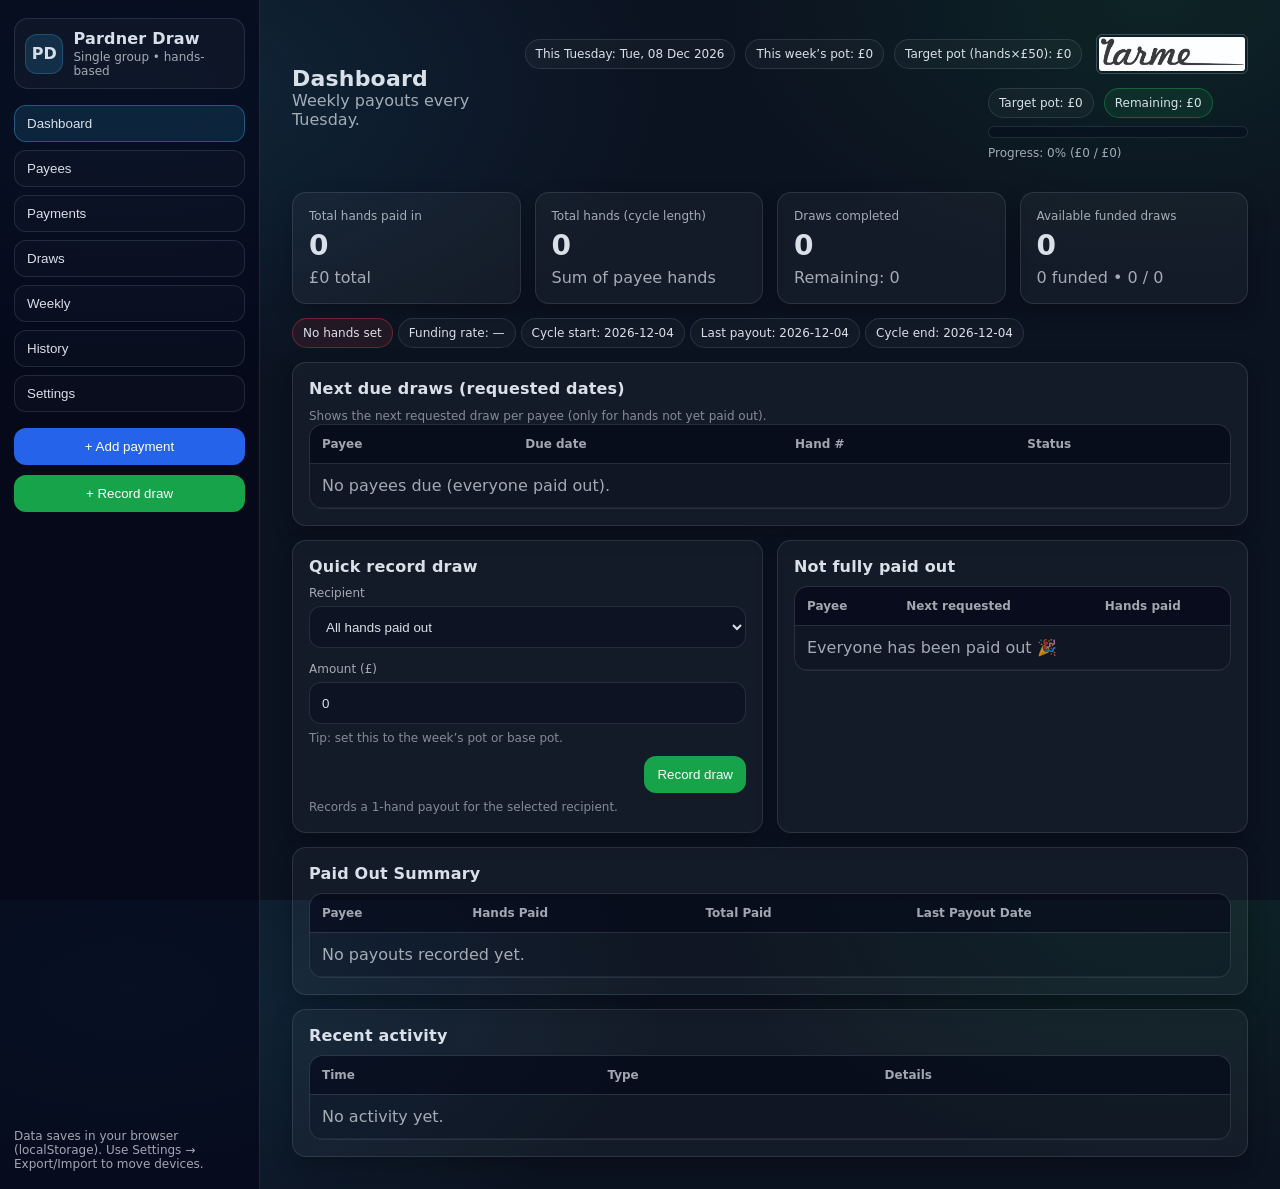
<file: index.html>
<!doctype html>
<html lang="en">
<head>
  <meta charset="utf-8" />
  <meta name="viewport" content="width=device-width,initial-scale=1" />
  <title>Pardner Draw</title>

  <!-- PWA (optional) -->
  <link rel="manifest" href="manifest.webmanifest" />
  <meta name="theme-color" content="#0f172a" />
  <link rel="icon" href="icons/icon-192.png" />
  <link rel="apple-touch-icon" href="icons/icon-192.png" />
  <meta name="apple-mobile-web-app-capable" content="yes" />
  <meta name="apple-mobile-web-app-status-bar-style" content="default" />

  <!-- CSS -->
  <link rel="stylesheet" href="css/styles.css" />

  <!-- JS -->
  <script src="js/pardner-draw.js" defer></script>
</head>

<body>
  <div class="app">
    <!-- SIDEBAR -->
    <aside class="sidebar">
      <div class="brand">
        <div class="logo">PD</div>
        <div>
          <div class="brand-title">Pardner Draw</div>
          <div class="brand-sub">Single group • hands-based</div>
        </div>
      </div>

      <nav class="nav">
        <button class="active" data-page="dashboard" type="button">Dashboard</button>
        <button data-page="payees" type="button">Payees</button>
        <button data-page="payments" type="button">Payments</button>
        <button data-page="draws" type="button">Draws</button>
        <button data-page="weekly" type="button">Weekly</button>
        <button data-page="history" type="button">History</button><!-- ✅ NEW -->
        <button data-page="settings" type="button">Settings</button>
      </nav>

      <div class="sidebar-actions">
        <!-- Optional: add btn-payment / btn-draw classes if you want coloured buttons -->
        <button class="btn btn-payment" id="quickAddPayment" type="button">+ Add payment</button>
        <button class="btn btn-draw" id="quickRecordDraw" type="button">+ Record draw</button>
      </div>

      <div class="small muted sidebar-foot">
        Data saves in your browser (localStorage). Use Settings → Export/Import to move devices.
      </div>
    </aside>

    <!-- MAIN -->
    <main class="main">
      <header class="topbar">
        <div>
          <h1 id="pageTitle">Dashboard</h1>
          <div class="muted" id="pageSubtitle">Hands-based cycle • Payouts every Tuesday.</div>
        </div>

        <div class="topbar-right">
          <div class="topbar-pills">
            <span class="pill" id="thisTuesdayPill">This Tuesday: —</span>
            <span class="pill" id="potPill">This week’s pot: £0</span>
            <span class="pill" id="basePotPill">Base pot: £0</span>
          </div>

          <!-- Optional logo (top right) -->
          <img src="images/Larme.png " alt="Pardner Draw logo" class="header-logo" />
        </div>
      </header>

      <!-- DASHBOARD -->
      <section class="page" id="page-dashboard">
        <!-- ✅ Cycle Completed banner (auto shown/hidden by JS) -->
        <div class="card cycle-banner" id="cycleCompleteBanner" style="display:none">
          <div class="cycle-banner-row">
            <div>
              <div class="cycle-banner-title">🎉 Cycle Completed!</div>
              <div class="cycle-banner-sub">
                Everyone has been paid out. End date: <span class="mono" id="cycleCompleteDate">—</span>
              </div>
              <div class="cycle-banner-sub" id="cycleLockedText" style="margin-top:6px;">
                Cycle is locked until you start a new cycle.
              </div>
            </div>

            <div class="cycle-banner-actions">
              <button class="btn cycle-btn" id="startNewCycleBtn" type="button">Start New Cycle</button>
            </div>
          </div>
        </div>

        <div class="grid cols-4">
          <div class="card kpi">
            <div class="kpi-title">Total hands paid in</div>
            <div class="kpi-value" id="kpiTotalHands">0</div>
            <div class="muted" id="kpiTotalMoney">£0 total</div>
          </div>

          <div class="card kpi">
            <div class="kpi-title">Total hands (cycle length)</div>
            <div class="kpi-value" id="kpiN">0</div>
            <div class="muted">Sum of payee hands</div>
          </div>

          <div class="card kpi">
            <div class="kpi-title">Draws completed</div>
            <div class="kpi-value" id="kpiCompletedDraws">0</div>
            <div class="muted" id="kpiRemainingSub">Remaining: 0</div>
          </div>

          <div class="card kpi">
            <div class="kpi-title">Available funded draws</div>
            <div class="kpi-value" id="kpiAvailableDraws">0</div>
            <div class="muted">
              <span id="kpiFundedDraws">0</span> funded • <span id="kpiFundedSub">0 / 0</span>
            </div>
          </div>
        </div>

        <div class="row" style="margin-top:14px">
          <span class="pill warn" id="fundingPill">Not fully funded ⚠️</span>
          <span class="pill" id="ratePill">Funding rate: —</span>
          <span class="pill" id="cycleStartPill">Cycle start: —</span>
          <span class="pill" id="lastPayoutPill">Last payout: —</span>
          <span class="pill" id="cycleEndPill">Cycle end: —</span>
        </div>

        <div class="card" style="margin-top:14px">
         <h2>Next due draws (requested dates)</h2>
         <div class="help">Shows the next requested draw per payee (only for hands not yet paid out).</div>
          <div class="table-wrap">
           <table>
            <thead>
             <tr>
              <th>Payee</th>
              <th>Due date</th>
               <th>Hand #</th>
               <th>Status</th>
             </tr>
            </thead>
           <tbody id="nextDueTable"></tbody>
          </table>
         </div>
       </div>
         
        <div class="grid cols-2" style="margin-top:14px">
          <div class="card">
            <h2>Quick record draw</h2>
            <div class="row">
              <div class="field">
                <label>Recipient</label>
                <select id="dashRecipient"></select>
              </div>
              <div class="field">
                <label>Amount (£)</label>
                <input id="dashDrawAmount" type="number" min="0" step="1" readonly />
                <div class="help">Tip: set this to the week’s pot or base pot.</div>
              </div>
            </div>
            <div class="right">
              <button class="btn btn-draw" id="dashRecordDraw" type="button">Record draw</button>
            </div>
            <div class="help">Records a 1-hand payout for the selected recipient.</div>
          </div>

          <div class="card">
            <h2>Not fully paid out</h2>
            <div class="table-wrap">
              <table>
                <thead>
                  <tr>
                    <th>Payee</th>
                    <th>Next requested</th>
                    <th>Hands paid</th>
                    <th>Amount paid</th>
                    <th>Notes</th>
                  </tr>
                </thead>
                <tbody id="notDrawnTable"></tbody>
              </table>
            </div>
          </div>
        </div>

        <!-- ✅ Paid Out Summary -->
        <div class="card" style="margin-top:14px">
          <h2>Paid Out Summary</h2>
          <div class="table-wrap">
            <table>
              <thead>
                <tr>
                  <th>Payee</th>
                  <th>Hands Paid</th>
                  <th>Total Paid</th>
                  <th>Last Payout Date</th>
                </tr>
              </thead>
              <tbody id="paidOutTable"></tbody>
            </table>
          </div>
        </div>

        <div class="card" style="margin-top:14px">
          <h2>Recent activity</h2>
          <div class="table-wrap">
            <table>
              <thead>
                <tr>
                  <th>Time</th>
                  <th>Type</th>
                  <th>Details</th>
                </tr>
              </thead>
              <tbody id="activityTable"></tbody>
            </table>
          </div>
        </div>
      </section>

      <!-- PAYEES -->
      <section class="page" id="page-payees" style="display:none">
        <div class="split">
          <div class="card">
            <h2>Add Payee</h2>
            <div class="row">
              <div class="field">
                <label>Name</label>
                <input id="payeeName" placeholder="e.g., John Smith" />
              </div>
              <div class="field field-hands">
                <label>Hands</label>
                <input id="payeeHands" type="number" min="1" step="1" value="1" />
                <div class="help">1 hand = 1 payout slot in the cycle.</div>
              </div>
              <div class="field">
                <label>Requested draw date (optional)</label>
                <input id="payeeReqDate" type="date" />
                <div class="help">First requested date; add more in Edit if multiple hands.</div>
              </div>
            </div>

            <div class="field">
              <label>Notes (optional)</label>
              <textarea id="payeeNotes" placeholder="Notes about this payee..."></textarea>
            </div>

            <div class="right">
              <button class="btn primary" id="addPayeeBtn" type="button">Add Payee</button>
            </div>
            <div class="help">When a payee has multiple hands, Edit to add multiple requested draw dates.</div>
          </div>

          <div class="card">
            <h2>Search &amp; Filters</h2>
            <div class="row">
              <div class="field">
                <label>Search</label>
                <input id="payeeSearch" placeholder="Search name..." />
              </div>
              <div class="field">
                <label>Status</label>
                <select id="payeeFilter">
                  <option value="all">All</option>
                  <option value="notdrawn">Not fully paid out</option>
                  <option value="drawn">Fully paid out</option>
                </select>
              </div>
            </div>
            <div class="help">Use Edit to change hands and requested draw dates (one per hand).</div>
          </div>
        </div>

        <div class="card" style="margin-top:14px">
          <h2>Payees</h2>
          <div class="table-wrap" style="max-height:520px">
            <table>
              <thead>
                <tr>
                  <th>Name</th>
                  <th>Status</th>
                  <th>Requested draw dates</th>
                  <th>Last draw date</th>
                  <th>Total hands paid</th>
                  <th>Total paid</th>
                  <th>Notes</th>
                  <th>Actions</th>
                </tr>
              </thead>
              <tbody id="payeesTable"></tbody>
            </table>
          </div>
        </div>
      </section>

      <!-- PAYMENTS -->
      <section class="page" id="page-payments" style="display:none">
        <div class="card">
          <h2>Add Payment (multiples of hand value)</h2>
          <div class="row">
            <div class="field">
              <label>Payee</label>
              <select id="paymentPayee"></select>
            </div>
            <div class="field">
              <label>Date paid</label>
              <input id="paymentDate" type="date" />
            </div>
            <div class="field">
              <label>Amount (£)</label>
              <input id="paymentAmount" type="number" min="0" step="1" placeholder="e.g. 50, 100, 150..." />
              <div class="help" id="paymentHandsHelp">Hands: 0</div>
            </div>
          </div>
          <div class="field">
            <label>Note (optional)</label>
            <input id="paymentNote" placeholder="e.g., paid ahead for 2 weeks" />
          </div>
          <div class="right">
            <button class="btn btn-payment" id="savePaymentBtn" type="button">Save Payment</button>
          </div>
          <div class="help">Payments are saved locally and show in Weekly Summary and History.</div>
        </div>

        <div class="card" style="margin-top:14px">
          <h2>Latest Payments</h2>
          <div class="table-wrap" style="max-height:420px">
            <table>
              <thead>
                <tr>
                  <th>Date</th>
                  <th>Payee</th>
                  <th>Amount</th>
                  <th>Hands</th>
                  <th>Note</th>
                </tr>
              </thead>
              <tbody id="paymentsTable"></tbody>
            </table>
          </div>
        </div>
      </section>

      <!-- DRAWS -->
      <section class="page" id="page-draws" style="display:none">
        <div class="card">
          <h2>Record Draw (weekly payout)</h2>
          <div class="row">
            <div class="field">
              <label>Draw date</label>
              <input id="drawDate" type="date" />
              <div class="help">Your schedule is set in Settings (used for weekly windows).</div>
            </div>
            <div class="field">
              <label>Recipient (hands remaining)</label>
              <select id="drawPayee"></select>
            </div>
            <div class="field">
              <label>Amount (£)</label>
              <input id="drawAmount" type="number" min="0" step="1" readonly />
              <div class="help">Defaults to this week’s pot (or base pot if empty).</div>
            </div>
          </div>
          <div class="field">
            <label>Note (optional)</label>
            <input id="drawNote" placeholder="e.g., paid out from this week’s pot" />
          </div>
          <div class="right">
            <button class="btn btn-draw" id="saveDrawBtn" type="button">Save Draw</button>
          </div>
          <div class="help">Each draw records a 1-hand payout to the recipient.</div>
        </div>

        <div class="card" style="margin-top:14px">
          <h2>Draw History</h2>
          <div class="table-wrap" style="max-height:420px">
            <table>
              <thead>
                <tr>
                  <th>Date</th>
                  <th>Recipient</th>
                  <th>Amount</th>
                  <th>Note</th>
                </tr>
              </thead>
              <tbody id="drawsTable"></tbody>
            </table>
          </div>
        </div>
      </section>

      <!-- WEEKLY -->
      <section class="page" id="page-weekly" style="display:none">
        <div class="card">
          <h2>Weekly Summary (7-day window ending on draw day)</h2>
          <div class="row">
            <div class="field">
              <label>Week ending (draw day)</label>
              <input id="weekEnding" type="date" />
              <div class="help">Shows totals from 6 days before through the ending date.</div>
            </div>
            <div class="w-auto">
              <label>&nbsp;</label>
              <button class="btn" id="prevWeekBtn" type="button">← Prev</button>
            </div>
            <div class="w-auto">
              <label>&nbsp;</label>
              <button class="btn" id="nextWeekBtn" type="button">Next →</button>
            </div>
            <div class="w-auto">
              <label>&nbsp;</label>
              <button class="btn primary" id="refreshWeekBtn" type="button">Refresh</button>
            </div>
          </div>

          <div class="hr"></div>

          <div class="grid cols-3">
            <div class="card kpi dash">
              <div class="kpi-title">Total collected</div>
              <div class="kpi-value" id="wkTotalMoney">£0</div>
              <div class="muted" id="wkFundingText">—</div>
            </div>
            <div class="card kpi dash">
              <div class="kpi-title">Total hands</div>
              <div class="kpi-value" id="wkTotalHands">0</div>
              <div class="muted" id="wkHandsText">—</div>
            </div>
            <div class="card kpi dash">
              <div class="kpi-title">Carryover</div>
              <div class="kpi-value" id="wkCarryHands">0</div>
              <div class="muted" id="wkCarryText">Hands above total</div>
            </div>
          </div>
        </div>

        <div class="card" style="margin-top:14px">
          <h2>Who paid this week</h2>
          <div class="table-wrap" style="max-height:520px">
            <table>
              <thead>
                <tr>
                  <th>Payee</th>
                  <th>Dates paid</th>
                  <th>Amount</th>
                  <th>Hands</th>
                  <th>Notes</th>
                </tr>
              </thead>
              <tbody id="weeklyTable"></tbody>
            </table>
          </div>
        </div>
      </section>

      <!-- ✅ HISTORY PAGE -->
      <section class="page" id="page-history" style="display:none">
        <div class="card">
          <h2>Archived cycles (History)</h2>
          <div class="row" style="align-items:flex-end">
            <div class="field" style="flex:1">
              <label>What is this?</label>
              <div class="help" style="margin:0">
                When a cycle completes and you click <strong>Start New Cycle</strong>, the system archives the completed cycle (payments &amp; draws)
                here. You can export each cycle to CSV for spreadsheets.
              </div>
            </div>
            <div class="w-auto">
              <label>&nbsp;</label>
              <button class="btn" id="exportHistoryCsvBtn" type="button">Export History Index CSV</button>
            </div>
          </div>

          <div class="hr"></div>

          <div class="table-wrap" style="max-height:560px">
            <table>
              <thead>
                <tr>
                  <th>Cycle</th>
                  <th>Started</th>
                  <th>Ended</th>
                  <th>Hands</th>
                  <th>Total paid in</th>
                  <th>Total paid out</th>
                  <th>Export</th>
                </tr>
              </thead>
              <tbody id="historyTable"></tbody>
            </table>
          </div>

          <div class="help" style="margin-top:10px">
            Tip: Use “Export CSV” per cycle to download a spreadsheet with <strong>Contributions</strong> and <strong>Draws</strong>.
          </div>
        </div>
      </section>

      <!-- SETTINGS -->
      <section class="page" id="page-settings" style="display:none">
        <div class="grid cols-2">
          <div class="card">
            <h2>Cycle Settings</h2>

            <div class="row">
              <div class="field">
                <label>Hand value (£)</label>
                <input id="setHandValue" type="number" min="1" step="1" value="50" />
                <div class="help">Changing this updates the target pot and recalculates “hands” for saved payments.</div>
              </div>

              <div class="field">
                <label>Draw day</label>
                <select id="setDrawDay">
                  <option value="1">Monday</option>
                  <option value="2" selected>Tuesday</option>
                  <option value="3">Wednesday</option>
                  <option value="4">Thursday</option>
                  <option value="5">Friday</option>
                  <option value="6">Saturday</option>
                  <option value="0">Sunday</option>
                </select>
                <div class="help">Used for weekly summary windows and payout planning.</div>
              </div>
            </div>
             
            <div class="row">
             <div class="field">
              <label>Draw frequency</label>
             <select id="setFrequency">
              <option value="weekly">Weekly</option>
              <option value="monthly">Monthly</option>
             </select>

             <div class="field" id="weeklySettings"> ... </div>
             <div class="field" id="monthlySettings" style="display:none"> ... </div>
              <div class="help">Controls how pots are calculated and how often payouts happen.</div>
            </div>

            <div class="field" id="weeklySettings">
              <label>Draw day (weekly)</label>
              <select id="setDrawDay">
               <option value="1">Monday</option>
               <option value="2">Tuesday</option>
               <option value="3">Wednesday</option>
               <option value="4">Thursday</option>
               <option value="5">Friday</option>
               <option value="6">Saturday</option>
               <option value="0">Sunday</option>
             </select>
           </div>

           <div class="field" id="monthlySettings" style="display:none">
             <label>Draw day of month (monthly)</label>
             <input id="setMonthDay" type="number" min="1" max="28" step="1" value="1" />
            <div class="help">Use 1–28 to work in every month.</div>
          </div>
        </div>

            <div class="row">
              <div class="field">
                <label>Cycle start date</label>
                <input id="setCycleStart" type="date" />
                <div class="help">Estimated end date = start date + (total hands × 7 days).</div>
              </div>

              <div class="field">
                <label>Payees locked at start (optional)</label>
                <input id="setNLocked" type="number" min="0" step="1" />
                <div class="help">Optional field (kept for compatibility).</div>
              </div>
            </div>

            <div class="right" style="margin-top:12px">
              <button class="btn primary" id="saveSettingsBtn" type="button">Save Settings</button>
            </div>

            <div class="help muted" style="margin-top:10px">
              Tip: If you switch pages without saving, values will revert to the last saved settings.
            </div>
          </div>

          <div class="card">
            <h2>Backup / Restore</h2>

            <div class="field">
              <label>Export data (JSON)</label>
              <button class="btn" id="exportBtn" type="button">Export to JSON</button>
              <div class="help">Save this file somewhere safe. Import it later on another device.</div>
            </div>

            <div class="field">
              <label>Import data (JSON)</label>
              <input id="importFile" type="file" accept="application/json" />
              <div class="help">Import replaces current data in this browser.</div>
            </div>

            <div class="hr"></div>

            <div class="field">
              <label>Danger zone</label>
              <button class="btn danger" id="resetBtn" type="button">Reset all data</button>
              <div class="help">Clears payees, payments, draws, history, and settings.</div>
            </div>
          </div>
        </div>

        <div class="card" style="margin-top:14px">
          <h2>Storage</h2>
          <p class="muted" style="margin:0">
            This version stores everything locally in your browser using <span class="mono">localStorage</span>.
            To move data to another device, use Export/Import.
          </p>
        </div>
      </section>
    </main>
  </div>

  <!-- EDIT PAYEE MODAL -->
  <div class="modal" id="payeeModal" style="display:none" aria-hidden="true">
    <div class="modal-backdrop" data-close="1"></div>

    <div class="modal-panel" role="dialog" aria-modal="true" aria-labelledby="payeeModalTitle">
      <div class="modal-head">
        <div>
          <h2 id="payeeModalTitle" style="margin:0">Edit Payee</h2>
          <div class="help" id="payeeModalSub">Update hands + requested draw dates</div>
        </div>
        <button class="btn" id="payeeModalCloseBtn" type="button">✕</button>
      </div>

      <div class="hr"></div>

      <div class="row">
        <div class="field">
          <label>Name</label>
          <input id="editPayeeName" />
        </div>

        <div class="field">
          <label>Hands (shares)</label>
          <input id="editPayeeHands" type="number" min="1" step="1" />
          <div class="help">Whole number ≥ 1</div>
        </div>

        <div class="field" style="min-width:260px">
          <label>Requested draw dates (one per hand)</label>
          <div id="editPayeeReqDatesWrap" class="stack" style="display:flex;flex-direction:column;gap:8px"></div>
          <div class="help">If this payee has 3 hands, enter up to 3 requested dates.</div>
        </div>
      </div>

      <div class="field">
        <label>Notes</label>
        <textarea id="editPayeeNotes"></textarea>
      </div>

      <div class="right">
        <button class="btn" id="payeeModalCancelBtn" type="button">Cancel</button>
        <button class="btn primary" id="payeeModalSaveBtn" type="button">Save changes</button>
      </div>

      <div class="help muted" style="margin-top:10px">
        Tip: changing hands affects cycle length and target pot calculations.
      </div>
    </div>
  </div>

  <!-- TOAST -->
  <div class="toast" id="toast" aria-live="polite" aria-atomic="true">
    <div class="toast-title" id="toastTitle">Saved</div>
    <div class="toast-msg" id="toastMsg">Done.</div>
  </div>
</body>
</html>
</file>
<file: css/styles.css>
/* css/styles.css
   Pardner Draw — Clean UI CSS (v1)
   - Keeps original dark look & spacing around border
   - Fixes alignment everywhere using grid-based form rows
   - Supports: buttons (payment/draw), pills, tables, modal, toast
   - Supports: cycle completed banner + start new cycle button
   - Supports: paid-complete rows green
*/

/* -----------------------------
   Base / Reset
----------------------------- */
:root{
  --bg: #0b1220;
  --panel: rgba(255,255,255,.04);
  --panel-2: rgba(255,255,255,.06);
  --border: rgba(148,163,184,.18);
  --text: rgba(226,232,240,.96);
  --muted: rgba(226,232,240,.70);
  --muted-2: rgba(226,232,240,.55);

  --accent: #38bdf8;
  --warn: #f59e0b;
  --danger: #ef4444;
  --success: #22c55e;

  --radius: 14px;
  --radius-sm: 10px;
  --shadow: 0 12px 30px rgba(0,0,0,.35);
  --shadow-soft: 0 8px 20px rgba(0,0,0,.25);

  --gap: 14px;
  --font: ui-sans-serif, system-ui, -apple-system, Segoe UI, Roboto, Arial, "Apple Color Emoji", "Segoe UI Emoji";
}

*{ box-sizing:border-box; }
html, body{ height:100%; }
body{
  margin:0;
  font-family:var(--font);
  color:var(--text);
  background:
    radial-gradient(900px 500px at 10% 10%, rgba(56,189,248,.12), transparent 60%),
    radial-gradient(800px 500px at 90% 0%, rgba(34,197,94,.10), transparent 55%),
    var(--bg);
}

/* -----------------------------
   Layout
----------------------------- */
.app{
  display:flex;
  min-height:100vh;
}

.sidebar{
  width:260px;
  border-right:1px solid var(--border);
  background: rgba(2,6,23,.65);
  padding:18px 14px;
  display:flex;
  flex-direction:column;
  gap:16px;
}

.main{
  flex:1;
  padding:24px;                /* ✅ space around the border */
}

.page{
  max-width:1200px;
  margin:0 auto;
  padding:8px;                 /* ✅ extra breathing room */
}

/* -----------------------------
   Sidebar
----------------------------- */
.brand{
  display:flex;
  align-items:center;
  gap:10px;
  padding:10px;
  border:1px solid var(--border);
  border-radius:var(--radius);
  background:rgba(255,255,255,.03);
}

.logo{
  width:40px;
  height:40px;
  border-radius:12px;
  display:grid;
  place-items:center;
  font-weight:900;
  background:rgba(56,189,248,.15);
  border:1px solid rgba(56,189,248,.25);
  color:rgba(226,232,240,.95);
}

.brand-title{
  font-weight:800;
  letter-spacing:.2px;
}
.brand-sub{
  margin-top:2px;
  font-size:12px;
  color:var(--muted);
}

.nav{
  display:flex;
  flex-direction:column;
  gap:8px;
}

.nav button{
  width:100%;
  text-align:left;
  padding:10px 12px;
  border-radius:12px;
  border:1px solid var(--border);
  background:rgba(255,255,255,.02);
  color:var(--text);
  cursor:pointer;
}

.nav button:hover{
  background:rgba(255,255,255,.04);
}

.nav button.active{
  background:rgba(56,189,248,.12);
  border-color:rgba(56,189,248,.35);
}

.sidebar-actions{
  display:flex;
  flex-direction:column;
  gap:10px;
}

.sidebar-foot{
  margin-top:auto;
  font-size:12px;
}

/* -----------------------------
   Topbar
----------------------------- */
.topbar{
  display:flex;
  align-items:center;
  justify-content:space-between;
  gap:14px;
  margin-bottom:14px;
  padding:10px 8px;
}

.topbar h1{
  margin:0;
  font-size:22px;
  letter-spacing:.2px;
}

.topbar-right{
  display:flex;
  align-items:center;
  justify-content:flex-end;
  gap:14px;
  flex-wrap:wrap;
}

.topbar-pills{
  display:flex;
  gap:10px;
  flex-wrap:wrap;
  justify-content:flex-end;
}

.header-logo{
  height:40px;
  width:auto;
  border-radius:6px;
  border:1px solid rgba(148,163,184,.35); /* thin border */
  padding:2px;
  background:transparent;
}

/* -----------------------------
   Cards / Grids
----------------------------- */
.card{
  background:var(--panel);
  border:1px solid var(--border);
  border-radius:var(--radius);
  box-shadow:var(--shadow-soft);
  padding:16px;
}

.card h2{
  margin:0 0 10px 0;
  font-size:16px;
  letter-spacing:.2px;
}

.grid{
  display:grid;
  gap:var(--gap);
}
.grid.cols-4{ grid-template-columns:repeat(4, minmax(0, 1fr)); }
.grid.cols-3{ grid-template-columns:repeat(3, minmax(0, 1fr)); }
.grid.cols-2{ grid-template-columns:repeat(2, minmax(0, 1fr)); }

@media (max-width:1100px){
  .grid.cols-4{ grid-template-columns:repeat(2, minmax(0, 1fr)); }
}
@media (max-width:780px){
  .sidebar{ width:220px; }
  .grid.cols-3, .grid.cols-2{ grid-template-columns:1fr; }
  .grid.cols-4{ grid-template-columns:1fr; }
}

/* KPI */
.kpi-title{
  font-size:12px;
  color:var(--muted);
}
.kpi-value{
  font-size:28px;
  font-weight:900;
  margin-top:6px;
}
.kpi .muted{ margin-top:6px; }

/* -----------------------------
   Utilities
----------------------------- */
.muted{ color:var(--muted); }
.mono{ font-family: ui-monospace, SFMono-Regular, Menlo, Monaco, Consolas, "Liberation Mono", "Courier New", monospace; }
.right{ display:flex; justify-content:flex-end; margin-top:10px; }
.hr{ height:1px; background:var(--border); margin:14px 0; border:none; }
.help{ font-size:12px; color:var(--muted-2); margin-top:6px; line-height:1.35; }
.w-auto{ width:auto; }

/* -----------------------------
   Pills
----------------------------- */
.pill{
  display:inline-flex;
  align-items:center;
  gap:6px;
  padding:7px 10px;
  border-radius:999px;
  border:1px solid var(--border);
  background:rgba(255,255,255,.03);
  font-size:12px;
  color:var(--text);
}
.pill.success{
  border-color:rgba(34,197,94,.35);
  background:rgba(34,197,94,.10);
}
.pill.warn{
  border-color:rgba(245,158,11,.35);
  background:rgba(245,158,11,.10);
}
.pill.danger{
  border-color:rgba(239,68,68,.35);
  background:rgba(239,68,68,.10);
}

/* -----------------------------
   Buttons
----------------------------- */
.btn{
  display:inline-flex;
  align-items:center;
  justify-content:center;
  gap:8px;
  padding:10px 12px;
  border-radius:12px;
  border:1px solid var(--border);
  background:rgba(255,255,255,.03);
  color:var(--text);
  cursor:pointer;
  user-select:none;
}
.btn:hover{ background:rgba(255,255,255,.06); }
.btn:disabled{
  opacity:.55;
  cursor:not-allowed;
}

/* Primary */
.btn.primary{
  border-color:rgba(56,189,248,.35);
  background:rgba(56,189,248,.14);
}
.btn.primary:hover{ background:rgba(56,189,248,.20); }

/* Danger */
.btn.danger{
  border-color:rgba(239,68,68,.35);
  background:rgba(239,68,68,.12);
}
.btn.danger:hover{ background:rgba(239,68,68,.18); }

/* Payment / Draw coloured buttons */
.btn.btn-payment{
  background:#2563eb;
  border-color:transparent;
  color:#fff;
}
.btn.btn-payment:hover{ background:#1d4ed8; }

.btn.btn-draw{
  background:#16a34a;
  border-color:transparent;
  color:#fff;
}
.btn.btn-draw:hover{ background:#15803d; }

/* Cycle banner button */
.btn.cycle-btn{
  background:rgba(255,255,255,.18);
  border:1px solid rgba(255,255,255,.35);
  color:#fff;
}
.btn.cycle-btn:hover{ background:rgba(255,255,255,.26); }

/* -----------------------------
   ✅ Form Alignment (GLOBAL)
   Uses GRID instead of flex
----------------------------- */
.card .row{
  display:grid;
  grid-template-columns: repeat(auto-fit, minmax(220px, 1fr));
  gap:14px;
  align-items:start;
}

.field{ min-width:0; }
.field > label{
  display:block;
  margin:0 0 6px 0;
  font-size:12px;
  color:var(--muted);
}

.field input,
.field select{
  width:100%;
  height:42px;
  padding:10px 12px;
  border-radius:12px;
  border:1px solid var(--border);
  background:rgba(2,6,23,.35);
  color:var(--text);
  outline:none;
}

.field textarea{
  width:100%;
  min-height:110px;
  padding:10px 12px;
  border-radius:12px;
  border:1px solid var(--border);
  background:rgba(2,6,23,.35);
  color:var(--text);
  outline:none;
  resize:vertical;
}

/* Consistent help spacing so rows don't look misaligned */
.field .help{
  min-height:16px;
}

/* Highlight invalid payment amount input */
.danger-outline{
  border-color: rgba(239,68,68,.55) !important;
  box-shadow: 0 0 0 3px rgba(239,68,68,.12);
}

/* -----------------------------
   Tables
----------------------------- */
.table-wrap{
  overflow:auto;
  border:1px solid var(--border);
  border-radius:var(--radius);
  background:rgba(2,6,23,.20);
}

table{
  width:100%;
  border-collapse:collapse;
  min-width:720px;
}

thead th{
  text-align:left;
  font-size:12px;
  color:var(--muted);
  padding:12px 12px;
  border-bottom:1px solid var(--border);
  position:sticky;
  top:0;
  background:rgba(2,6,23,.55);
  z-index:1;
}

tbody td{
  padding:12px 12px;
  border-bottom:1px solid rgba(148,163,184,.10);
  vertical-align:top;
}

tbody tr:hover{
  background:rgba(255,255,255,.03);
}

tbody tr.drawn{
  background:rgba(34,197,94,.10);
}

/* Paid out summary fully-complete row */
.paid-complete{
  background: rgba(22,163,74,0.15);
}
.paid-complete td{
  color: #22c55e;
  font-weight: 600;
}

/* -----------------------------
   Cycle Completed Banner
----------------------------- */
.cycle-banner{
  background: linear-gradient(90deg, #16a34a, #22c55e);
  border: none;
  border-radius: 12px;
  padding: 18px 22px;
  margin-bottom: 18px;
  box-shadow: 0 6px 20px rgba(34,197,94,.25);
  color: white;
}

.cycle-banner-row{
  display:flex;
  align-items:center;
  justify-content:space-between;
  gap:14px;
  flex-wrap:wrap;
}

.cycle-banner-title{
  font-size: 20px;
  font-weight: 900;
  letter-spacing: .4px;
}

.cycle-banner-sub{
  margin-top: 6px;
  font-size: 14px;
  opacity: .95;
}

.cycle-banner-actions{
  display:flex;
  gap:10px;
}

/* -----------------------------
   Modal
----------------------------- */
.modal{
  position:fixed;
  inset:0;
  z-index:50;
}
.modal-backdrop{
  position:absolute;
  inset:0;
  background:rgba(0,0,0,.55);
}
.modal-panel{
  position:relative;
  width:min(980px, calc(100% - 28px));
  margin:40px auto;
  background:rgba(15,23,42,.95);
  border:1px solid var(--border);
  border-radius:var(--radius);
  box-shadow:var(--shadow);
  padding:16px;
}

.modal-head{
  display:flex;
  align-items:center;
  justify-content:space-between;
  gap:10px;
}

.stack{ min-width:0; }

/* -----------------------------
   Toast
----------------------------- */
.toast{
  position:fixed;
  right:18px;
  bottom:18px;
  width:min(340px, calc(100% - 36px));
  background:rgba(15,23,42,.92);
  border:1px solid var(--border);
  border-radius:14px;
  padding:12px 14px;
  box-shadow:var(--shadow);
  opacity:0;
  transform:translateY(10px);
  pointer-events:none;
  transition: all .18s ease;
  z-index:60;
}
.toast.show{
  opacity:1;
  transform:translateY(0);
}
.toast-title{
  font-weight:800;
  margin-bottom:4px;
}
.toast-msg{
  font-size:12px;
  color:var(--muted);
}

/* -----------------------------
   Small screen tweaks
----------------------------- */
@media (max-width:680px){
  .sidebar{
    position:sticky;
    top:0;
    height:100vh;
  }
  table{ min-width:640px; }
}
</file>
